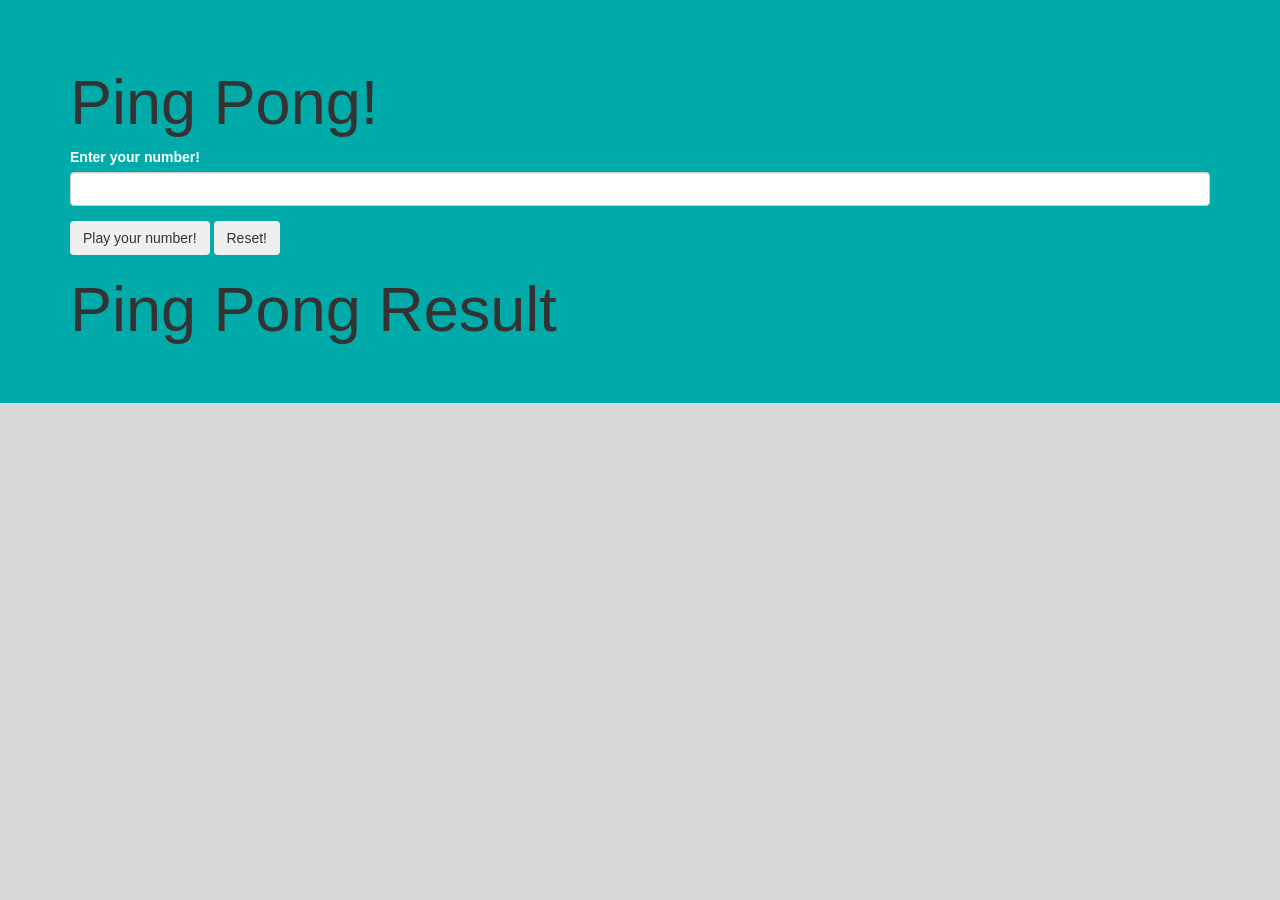
<file: index.html>
<!DOCTYPE html>
<html>
  <head>
    <link type="text/css" media="all" rel="stylesheet" href="css/bootstrap.min.css">
    <link type="text/css" media="all" rel="stylesheet" href="css/styles.css">
    <script type="text/javascript" src="js/jquery-1.12.0.js"></script>
    <script type="text/javascript" src="js/scripts.js"></script>

    <title>Ping Pong</title>
  </head>
  <body>
    <div class="jumbotron">
      <div class="container">
        <h1>Ping Pong!</h1>
        <div id="blanks">
          <form action="index.html" id="userForm">
            <div class="form-group">
              <label for="inputLabel">Enter your number!</label>
              <input id="userInput" class="form-control" type="text">
            </div>
            <button type="submit" class="btn">Play your number!</button>
            <button type="reset" value="Reset" class="btn">Reset!</button>
          </form>
        <h1>Ping Pong Result</h1>
        <ul id="showResults">
        </ul>
        </div>
      </div>
    </div>
  </body>
</html>
</file>
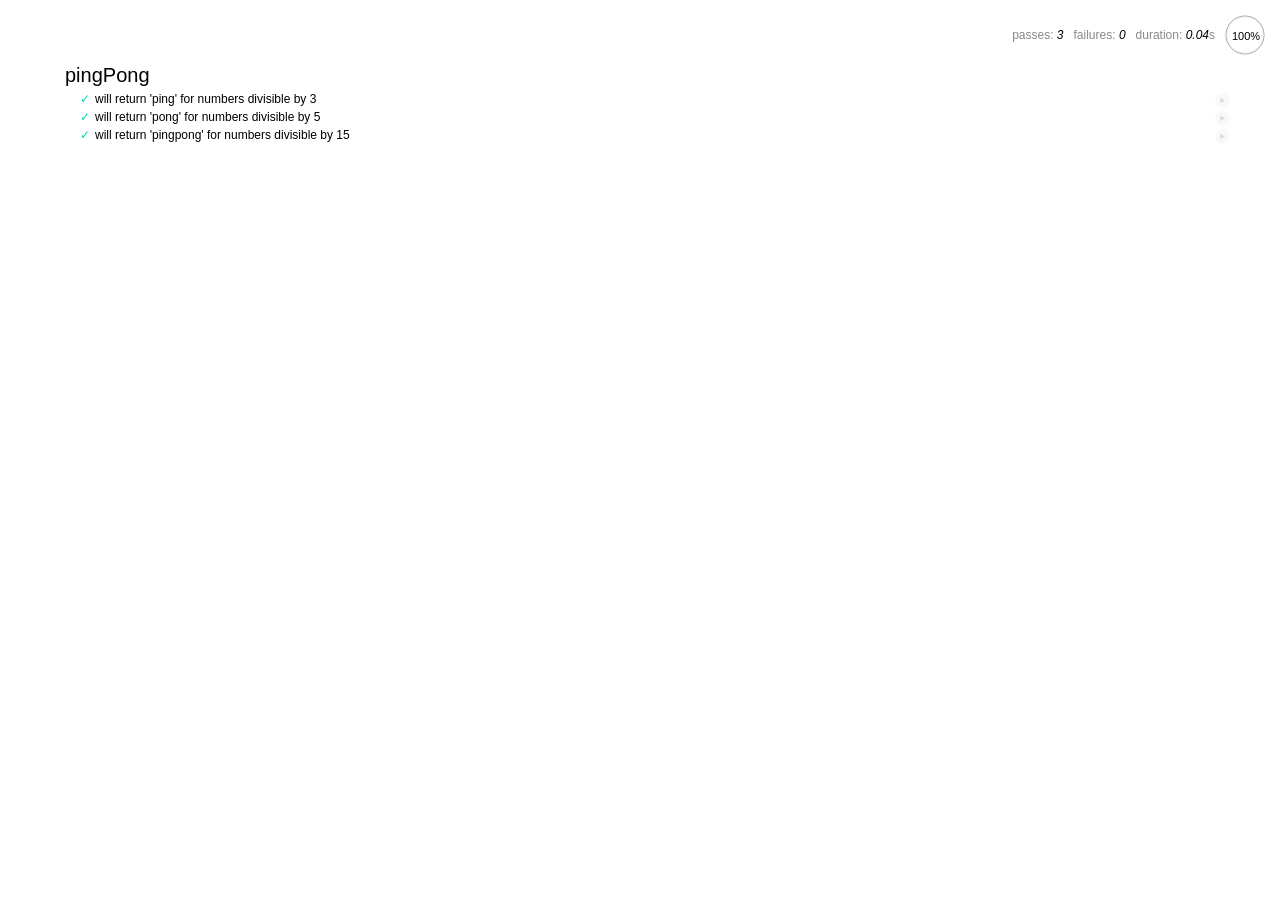
<file: spec/spec_runner.html>
<html>
<head>
  <title>Mocha spec runner</title>
  <link rel="stylesheet" href="mocha.css">
</head>
<body>
  <div id="mocha"></div>
  <script src="../js/jquery-1.12.0.js"></script>
  <script src="../js/scripts.js"></script>
  <script src="mocha.js"></script>
  <script src="chai.js"></script>
  <script>mocha.setup('bdd');</script>
  <script src="specs.js"></script>
  <script>
    expect = chai.expect;
    mocha.checkLeaks();
    mocha.globals(['jQuery']);
    mocha.run();
  </script
</body>
</html>
</file>
<file: css/styles.css>
#showResults {
  display: none;
  color: white;
}

.jumbotron {
  background-color: #00aba9;
}

body {
  background-color: #d7d7d7;
}

h1 {
  color: white;
}

label {
  color: white;
}
</file>
<file: spec/mocha.css>
@charset "utf-8";

body {
  margin:0;
}

#mocha {
  font: 20px/1.5 "Helvetica Neue", Helvetica, Arial, sans-serif;
  margin: 60px 50px;
}

#mocha ul,
#mocha li {
  margin: 0;
  padding: 0;
}

#mocha ul {
  list-style: none;
}

#mocha h1,
#mocha h2 {
  margin: 0;
}

#mocha h1 {
  margin-top: 15px;
  font-size: 1em;
  font-weight: 200;
}

#mocha h1 a {
  text-decoration: none;
  color: inherit;
}

#mocha h1 a:hover {
  text-decoration: underline;
}

#mocha .suite .suite h1 {
  margin-top: 0;
  font-size: .8em;
}

#mocha .hidden {
  display: none;
}

#mocha h2 {
  font-size: 12px;
  font-weight: normal;
  cursor: pointer;
}

#mocha .suite {
  margin-left: 15px;
}

#mocha .test {
  margin-left: 15px;
  overflow: hidden;
}

#mocha .test.pending:hover h2::after {
  content: '(pending)';
  font-family: arial, sans-serif;
}

#mocha .test.pass.medium .duration {
  background: #c09853;
}

#mocha .test.pass.slow .duration {
  background: #b94a48;
}

#mocha .test.pass::before {
  content: '✓';
  font-size: 12px;
  display: block;
  float: left;
  margin-right: 5px;
  color: #00d6b2;
}

#mocha .test.pass .duration {
  font-size: 9px;
  margin-left: 5px;
  padding: 2px 5px;
  color: #fff;
  -webkit-box-shadow: inset 0 1px 1px rgba(0,0,0,.2);
  -moz-box-shadow: inset 0 1px 1px rgba(0,0,0,.2);
  box-shadow: inset 0 1px 1px rgba(0,0,0,.2);
  -webkit-border-radius: 5px;
  -moz-border-radius: 5px;
  -ms-border-radius: 5px;
  -o-border-radius: 5px;
  border-radius: 5px;
}

#mocha .test.pass.fast .duration {
  display: none;
}

#mocha .test.pending {
  color: #0b97c4;
}

#mocha .test.pending::before {
  content: '◦';
  color: #0b97c4;
}

#mocha .test.fail {
  color: #c00;
}

#mocha .test.fail pre {
  color: black;
}

#mocha .test.fail::before {
  content: '✖';
  font-size: 12px;
  display: block;
  float: left;
  margin-right: 5px;
  color: #c00;
}

#mocha .test pre.error {
  color: #c00;
  max-height: 300px;
  overflow: auto;
}

#mocha .test .html-error {
  overflow: auto;
  color: black;
  line-height: 1.5;
  display: block;
  float: left;
  clear: left;
  font: 12px/1.5 monaco, monospace;
  margin: 5px;
  padding: 15px;
  border: 1px solid #eee;
  max-width: 85%; /*(1)*/
  max-width: calc(100% - 42px); /*(2)*/
  max-height: 300px;
  word-wrap: break-word;
  border-bottom-color: #ddd;
  -webkit-border-radius: 3px;
  -webkit-box-shadow: 0 1px 3px #eee;
  -moz-border-radius: 3px;
  -moz-box-shadow: 0 1px 3px #eee;
  border-radius: 3px;
}

#mocha .test .html-error pre.error {
  border: none;
  -webkit-border-radius: none;
  -webkit-box-shadow: none;
  -moz-border-radius: none;
  -moz-box-shadow: none;
  padding: 0;
  margin: 0;
  margin-top: 18px;
  max-height: none;
}

/**
 * (1): approximate for browsers not supporting calc
 * (2): 42 = 2*15 + 2*10 + 2*1 (padding + margin + border)
 *      ^^ seriously
 */
#mocha .test pre {
  display: block;
  float: left;
  clear: left;
  font: 12px/1.5 monaco, monospace;
  margin: 5px;
  padding: 15px;
  border: 1px solid #eee;
  max-width: 85%; /*(1)*/
  max-width: calc(100% - 42px); /*(2)*/
  word-wrap: break-word;
  border-bottom-color: #ddd;
  -webkit-border-radius: 3px;
  -webkit-box-shadow: 0 1px 3px #eee;
  -moz-border-radius: 3px;
  -moz-box-shadow: 0 1px 3px #eee;
  border-radius: 3px;
}

#mocha .test h2 {
  position: relative;
}

#mocha .test a.replay {
  position: absolute;
  top: 3px;
  right: 0;
  text-decoration: none;
  vertical-align: middle;
  display: block;
  width: 15px;
  height: 15px;
  line-height: 15px;
  text-align: center;
  background: #eee;
  font-size: 15px;
  -moz-border-radius: 15px;
  border-radius: 15px;
  -webkit-transition: opacity 200ms;
  -moz-transition: opacity 200ms;
  transition: opacity 200ms;
  opacity: 0.3;
  color: #888;
}

#mocha .test:hover a.replay {
  opacity: 1;
}

#mocha-report.pass .test.fail {
  display: none;
}

#mocha-report.fail .test.pass {
  display: none;
}

#mocha-report.pending .test.pass,
#mocha-report.pending .test.fail {
  display: none;
}
#mocha-report.pending .test.pass.pending {
  display: block;
}

#mocha-error {
  color: #c00;
  font-size: 1.5em;
  font-weight: 100;
  letter-spacing: 1px;
}

#mocha-stats {
  position: fixed;
  top: 15px;
  right: 10px;
  font-size: 12px;
  margin: 0;
  color: #888;
  z-index: 1;
}

#mocha-stats .progress {
  float: right;
  padding-top: 0;
}

#mocha-stats em {
  color: black;
}

#mocha-stats a {
  text-decoration: none;
  color: inherit;
}

#mocha-stats a:hover {
  border-bottom: 1px solid #eee;
}

#mocha-stats li {
  display: inline-block;
  margin: 0 5px;
  list-style: none;
  padding-top: 11px;
}

#mocha-stats canvas {
  width: 40px;
  height: 40px;
}

#mocha code .comment { color: #ddd; }
#mocha code .init { color: #2f6fad; }
#mocha code .string { color: #5890ad; }
#mocha code .keyword { color: #8a6343; }
#mocha code .number { color: #2f6fad; }

@media screen and (max-device-width: 480px) {
  #mocha {
    margin: 60px 0px;
  }

  #mocha #stats {
    position: absolute;
  }
}
</file>
